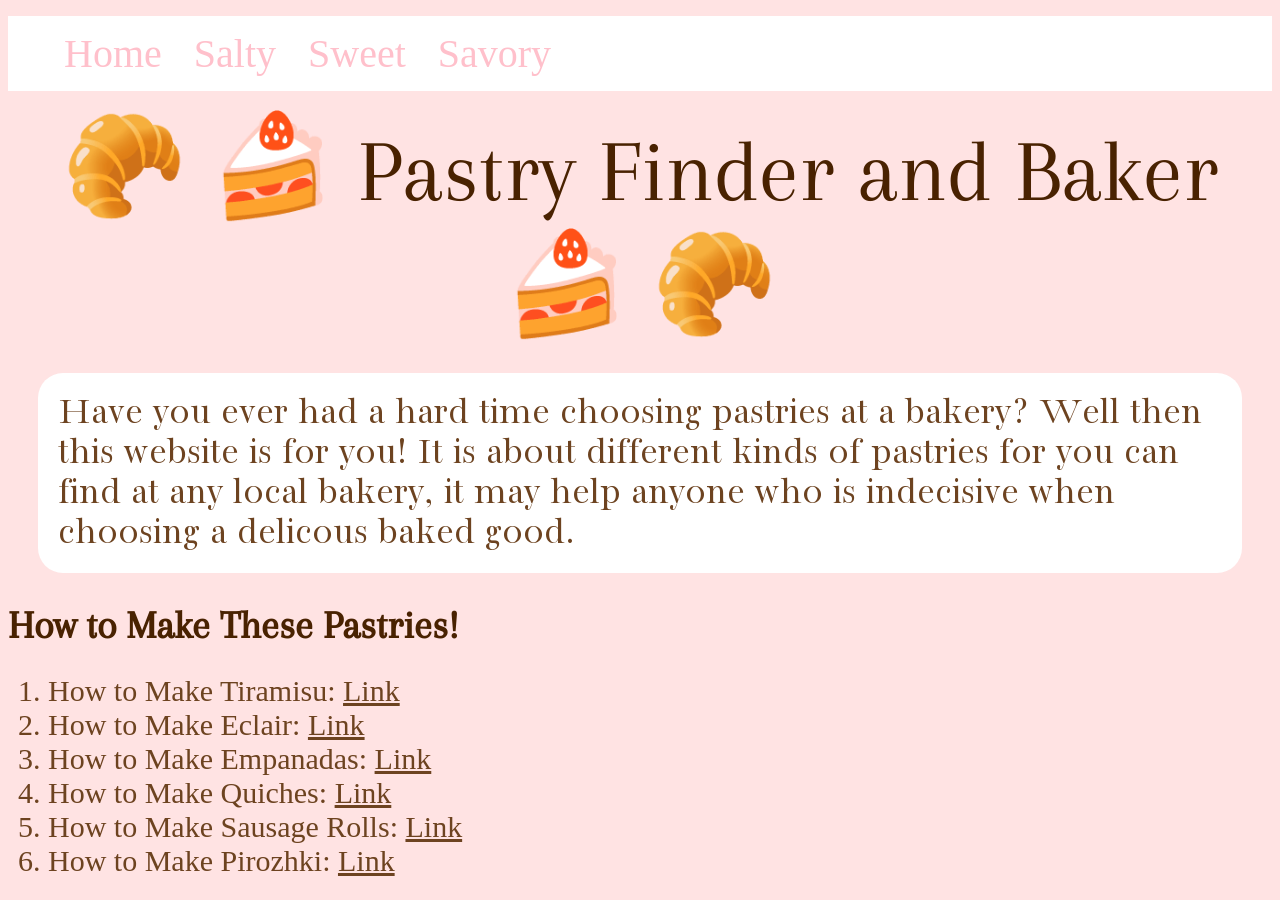
<file: index.html>
<!DOCTYPE html>
<html>
  <head>
    <link rel="stylesheet" href="links.css"> 
    <link rel="stylesheet" href="style.css">
    <link href='https://fonts.googleapis.com/css?family=Arapey' rel='stylesheet'>
    <link href='https://fonts.googleapis.com/css?family=Bacasime Antique' rel='stylesheet'>
  </head>
  <body>
    <ul>
      <li><a href="index.html">Home</a></li> 
      <li> <a href="salty-page.html">Salty</a></li>
      <li><a href="sweet-page.html">Sweet</a></li>
      <li><a href="savory-page.html">Savory</a></li>
    </ul>
    <!-- Home Page Titles and Emojis -->
    <div class="heading">
      <span style='font-size:100px;'>&#129360;</span>
      <span style='font-size:100px;'>&#127856;</span>
      Pastry Finder and Baker
      <span style='font-size:100px;'>&#127856;</span>
      <span style='font-size:100px;'>&#129360;</span>
      
    </div>

    
    <!-- Home Page Paragraph -->
      <p>Have you ever had a hard time choosing pastries at a bakery? Well then this website is  for you! It is about different kinds of pastries for you can find at any local bakery, it may help anyone who is indecisive when choosing a delicous baked good.
      </p>
    <h1>How to Make These Pastries!</h1>  
      <ol>
        <div class = "links" >  
        <li>How to Make Tiramisu:  
        <a class="links" href=https://www.youtube.com/shorts/uP8ioaNEmtQ> Link </a>
        </li>
        <li>How to Make Eclair: 
          <a class="links" href= https://www.youtube.com/shorts/-qvWQ_8wYzw>Link</a> 
        </li>
        <li>How to Make Empanadas: 
          <a class="links" href= https://www.youtube.com/shorts/fDM9_P0GszM>Link</a> 
        </li>
        <li>How to Make Quiches: 
          <a class="links" href=https://www.youtube.com/shorts/VfquErW1lqs>Link</a> 
          <li>How to Make Sausage Rolls: 
            <a class="links" href=hhttps://www.youtube.com/shorts/TBAPcUQUDa8>Link</a> 
          </li>
          <li>How to Make Pirozhki: 
            <a class="links" href=https://www.youtube.com/shorts/b44vdqbFBRs>Link</a> 
          </li>
          
        </div> 
      </ol>
  
  </body>
</html>
</file>
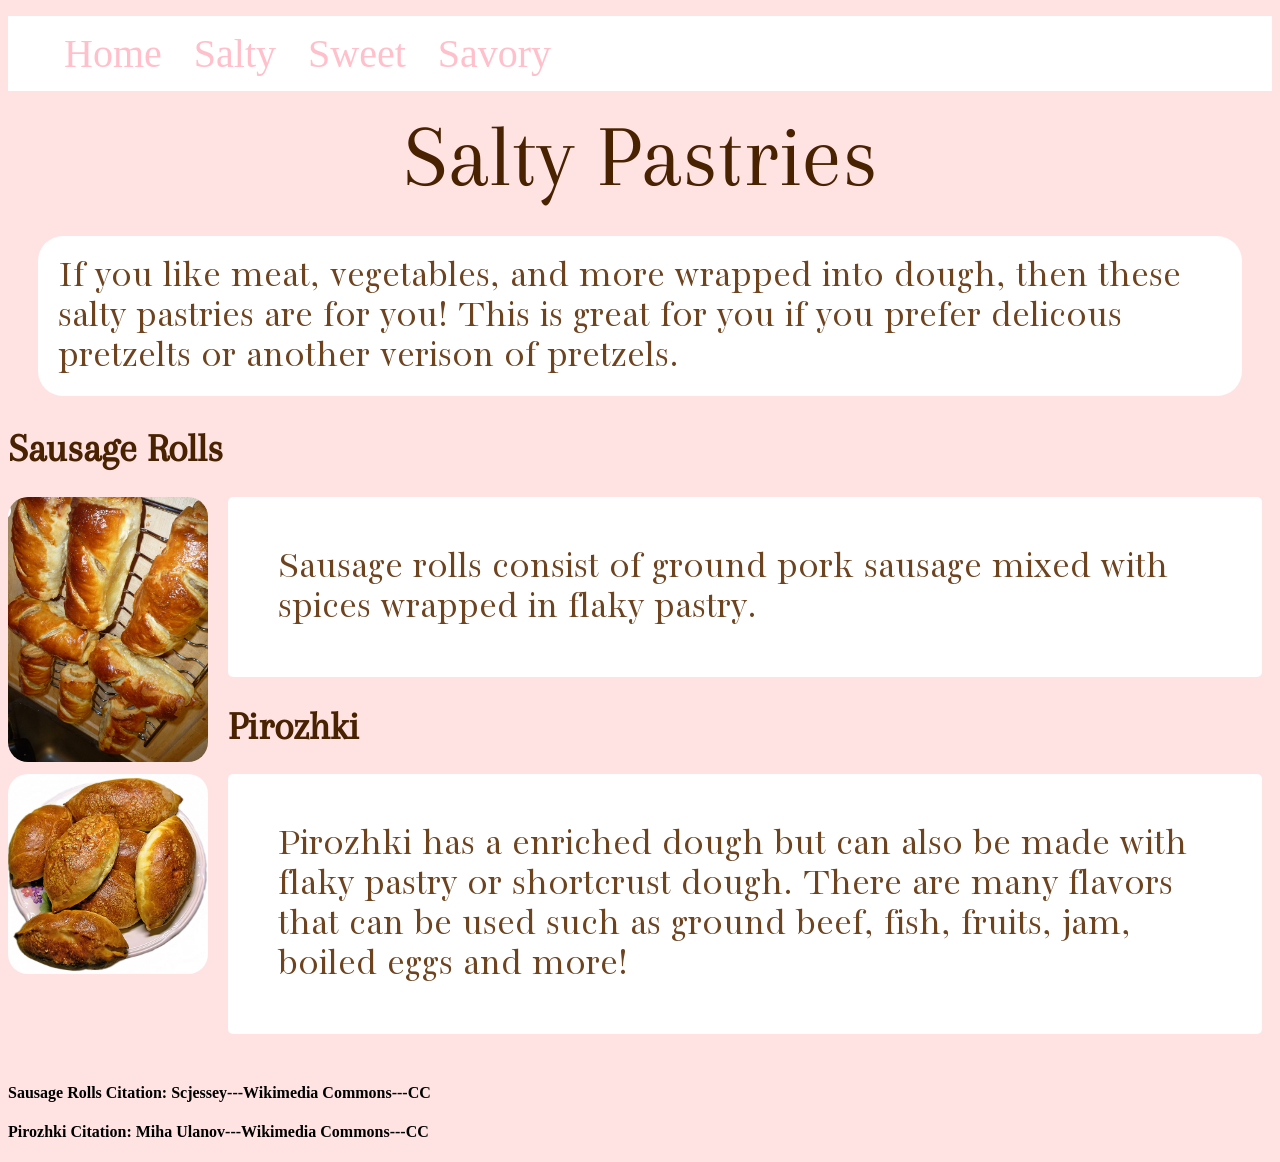
<file: salty-page.html>
<!DOCTYPE html>
<html>
  <head>
    <link rel="stylesheet" href="links.css"> 
    <link rel="stylesheet" href="style.css">
    <link rel="stylesheet" href="style.css">
    <link href='https://fonts.googleapis.com/css?family=Arapey' rel='stylesheet'>
    <link href='https://fonts.googleapis.com/css?family=Bacasime Antique' rel='stylesheet'>
  </head>
  <body>
    <ul>
      <li><a href="index.html">Home</a> </li> 
      <li> <a href="salty-page.html">Salty</a>  </li>
      <li><a href="sweet-page.html">Sweet</a> </li>
      <li><a href="savory-page.html">Savory</a> </li>
    </ul>
    <!---------------------------------------------------------------->  
    <div class="heading">Salty Pastries</div>
    <p>If you like meat, vegetables, and more wrapped into dough, then these salty pastries are for you! This is great for you if you prefer delicous pretzelts or another verison of pretzels.</p>
<!---------------------------------------------------------------->      
    <h1>Sausage Rolls</h1>
    <img src="sausage-rolls.png" alt="Sausage Rolls" />
    <div class="information"><p>Sausage rolls consist of ground pork sausage mixed with spices wrapped in flaky pastry. </p>
    </div> 
    <!----------------------------------------------------------------> 
    <h1>Pirozhki</h1>
    <img src="pirozhki.png" alt="Pirozhki" />
    <div class="information">
      <p> Pirozhki has a enriched dough but can also be made with flaky pastry or shortcrust dough. There are many flavors that can be used such as ground beef, fish, fruits, jam, boiled eggs and more!</p>
    </div>
    <!----------------------------------------------------------------> 

    <br>
    <h4> Sausage Rolls Citation: Scjessey---Wikimedia Commons---CC</h4>
    <h4> Pirozhki Citation: Miha Ulanov---Wikimedia Commons---CC</h4>
  </body>
</html>
</file>
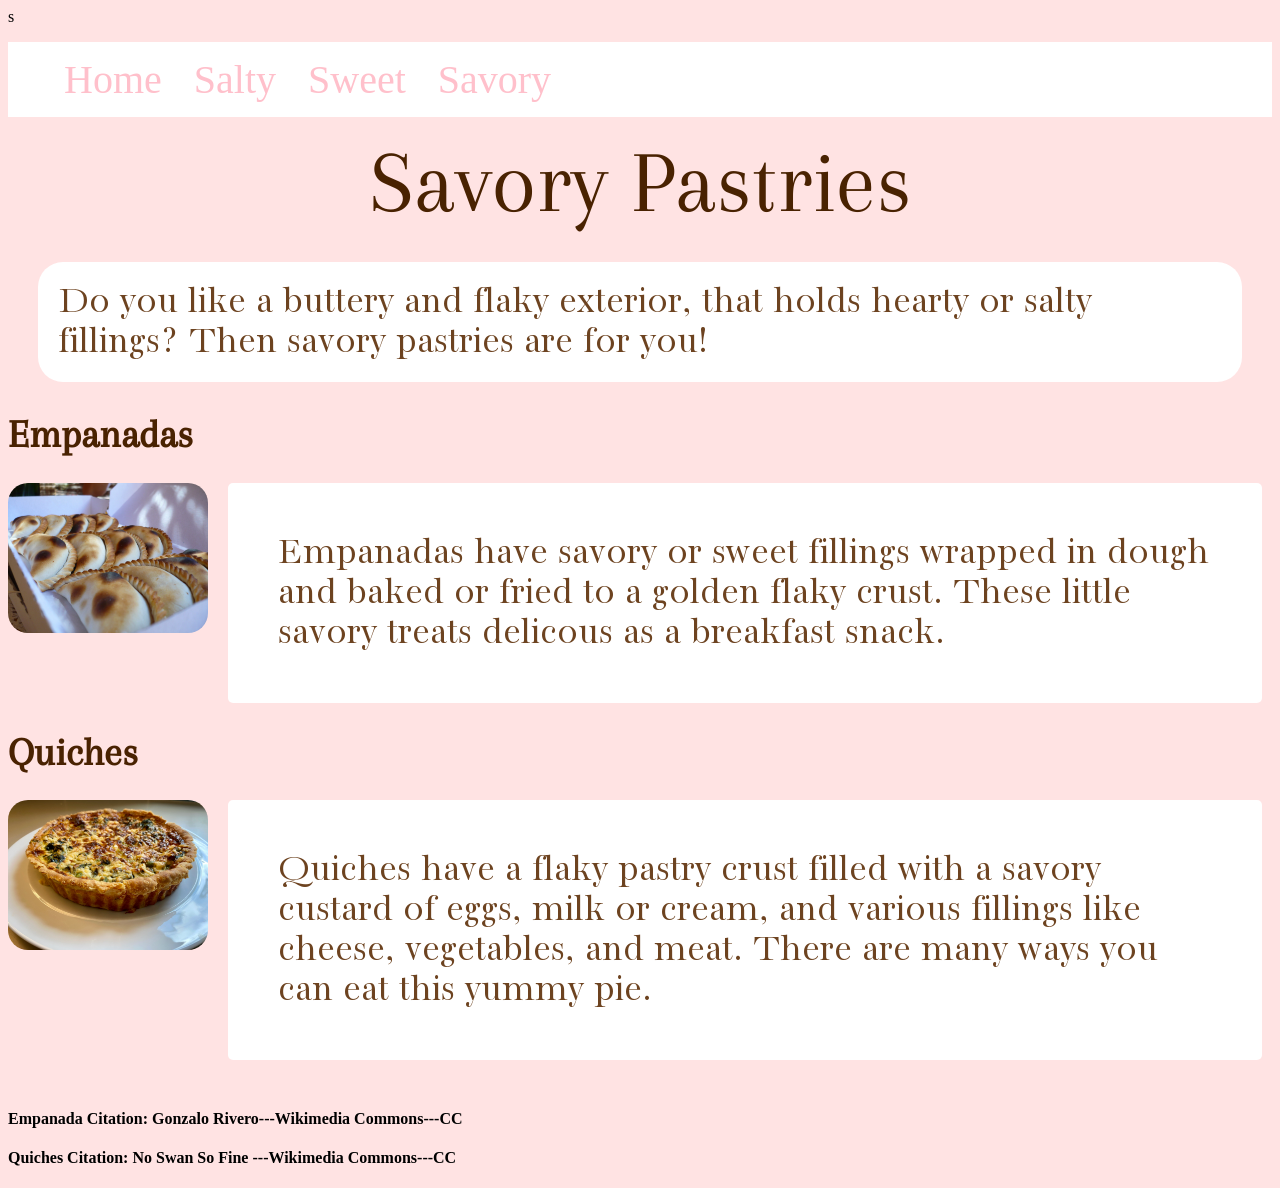
<file: savory-page.html>
s<!DOCTYPE html>
<html>
  <head>
    <link rel="stylesheet" href="links.css"> 
    <link rel="stylesheet" href="style.css">
    <link rel="stylesheet" href="style.css">
    <link href='https://fonts.googleapis.com/css?family=Arapey' rel='stylesheet'>
    <link href='https://fonts.googleapis.com/css?family=Bacasime Antique' rel='stylesheet'>
  </head>
  <body>
    <ul>
      <li><a href="index.html">Home</a> </li> 
      <li> <a href="salty-page.html">Salty</a>  </li>
      <li><a href="sweet-page.html">Sweet</a> </li>
      <li><a href="savory-page.html">Savory</a> </li>
    </ul>
<!---------------------------------------------------------------->  
    <div class="heading">Savory Pastries</div>
    <p>Do you like a buttery and flaky exterior, that holds hearty or salty fillings? Then savory pastries are for you!</p>
<!---------------------------------------------------------------->  
      <h1>Empanadas</h1>
        <img src="empanadas.png" alt="empanadas"/>
    <div class="information"><p>Empanadas have savory or sweet fillings wrapped in dough and baked or fried to a golden flaky crust. These little savory treats delicous as a breakfast snack. </p>
  </div> 
<!----------------------------------------------------------------> 
    <h1>Quiches</h1>
    <img src="quiches.png" alt="Image description" />
  <div class="information">
    <p>Quiches have a flaky pastry crust filled with a savory custard of eggs, milk or cream, and various fillings like cheese, vegetables, and meat. There are many ways you can eat this yummy pie.</p>
  </div>
<!----------------------------------------------------------------> 
    
    <br>
    <h4> Empanada Citation: Gonzalo Rivero---Wikimedia Commons---CC</h4>
    <h4> Quiches Citation: No Swan So Fine ---Wikimedia Commons---CC</h4>

  </body>
</html>
</file>
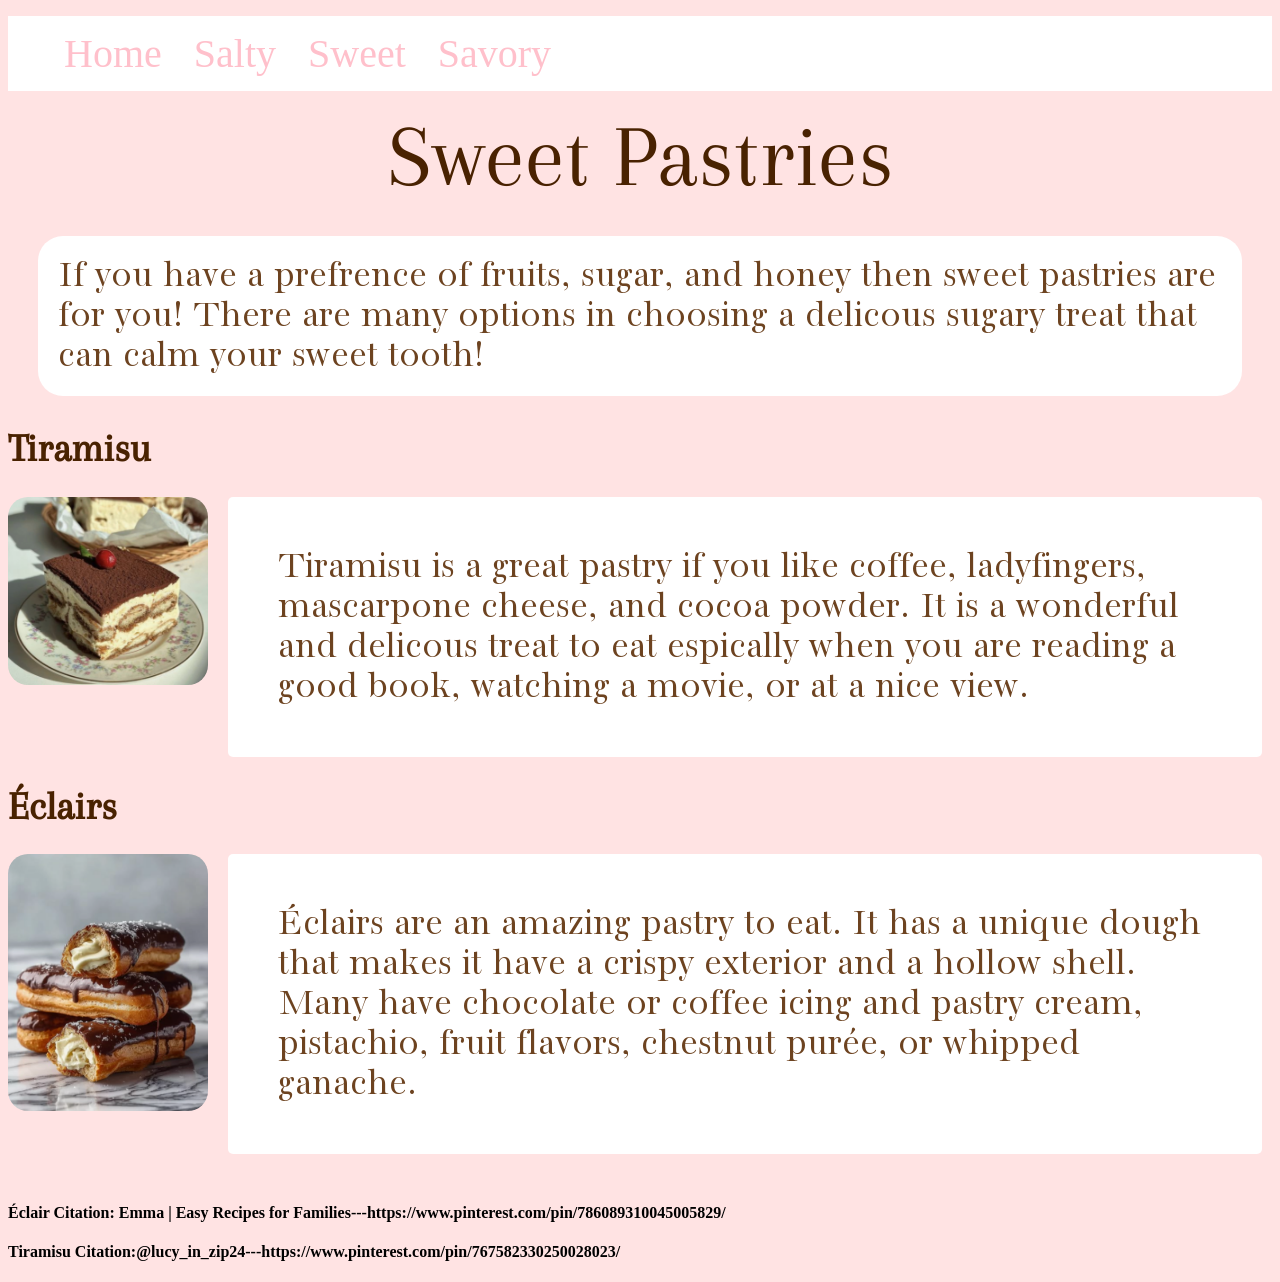
<file: sweet-page (1).html>
<!DOCTYPE html>
<html>
  <head>
    <link rel="stylesheet" href="links.css"> 
    <link rel="stylesheet" href="style.css"> 
    <link rel="stylesheet" href="style.css">
    <link href='https://fonts.googleapis.com/css?family=Arapey' rel='stylesheet'>
    <link href='https://fonts.googleapis.com/css?family=Bacasime Antique' rel='stylesheet'>
  </head>
  <body>
    <ul>
      <li><a href="index.html">Home</a> </li> 
      <li> <a href="salty-page.html">Salty</a>  </li>
      <li><a href="sweet-page.html">Sweet</a> </li>
      <li><a href="savory-page.html">Savory</a> </li>
    </ul>
    
    <div class="heading">Sweet Pastries</div>
    
    <p>If you have a prefrence of fruits, sugar, and honey then sweet pastries are for you! There are many options in choosing a delicous sugary treat that can calm your sweet tooth! </p>
   
<h1>Tiramisu</h1>
    <img src="tiramisu.png" alt="tiramisu"/>
      <div class="information">
        <p>Tiramisu is a great pastry if you like coffee, ladyfingers, mascarpone cheese, and cocoa powder. It is a wonderful and delicous treat to eat espically when you  are reading a good book, watching a movie, or at a nice view. </p>
      </div>
<h1>Éclairs</h1>
    <img src="eclairs.png" alt="eclair" />
      <div class="information">
         <p>Éclairs are an amazing pastry to eat. It has a unique dough that makes it have a crispy exterior and a hollow shell. Many have  chocolate or coffee icing and pastry cream, pistachio, fruit flavors, chestnut purée, or whipped ganache.</p>
      </div>
    
    <br>
      <h4> Éclair Citation: Emma | Easy Recipes for Families---https://www.pinterest.com/pin/786089310045005829/</h4>
      <h4> Tiramisu Citation:@lucy_in_zip24---https://www.pinterest.com/pin/767582330250028023/</h4>

  
    
  </body>
</html>
</file>
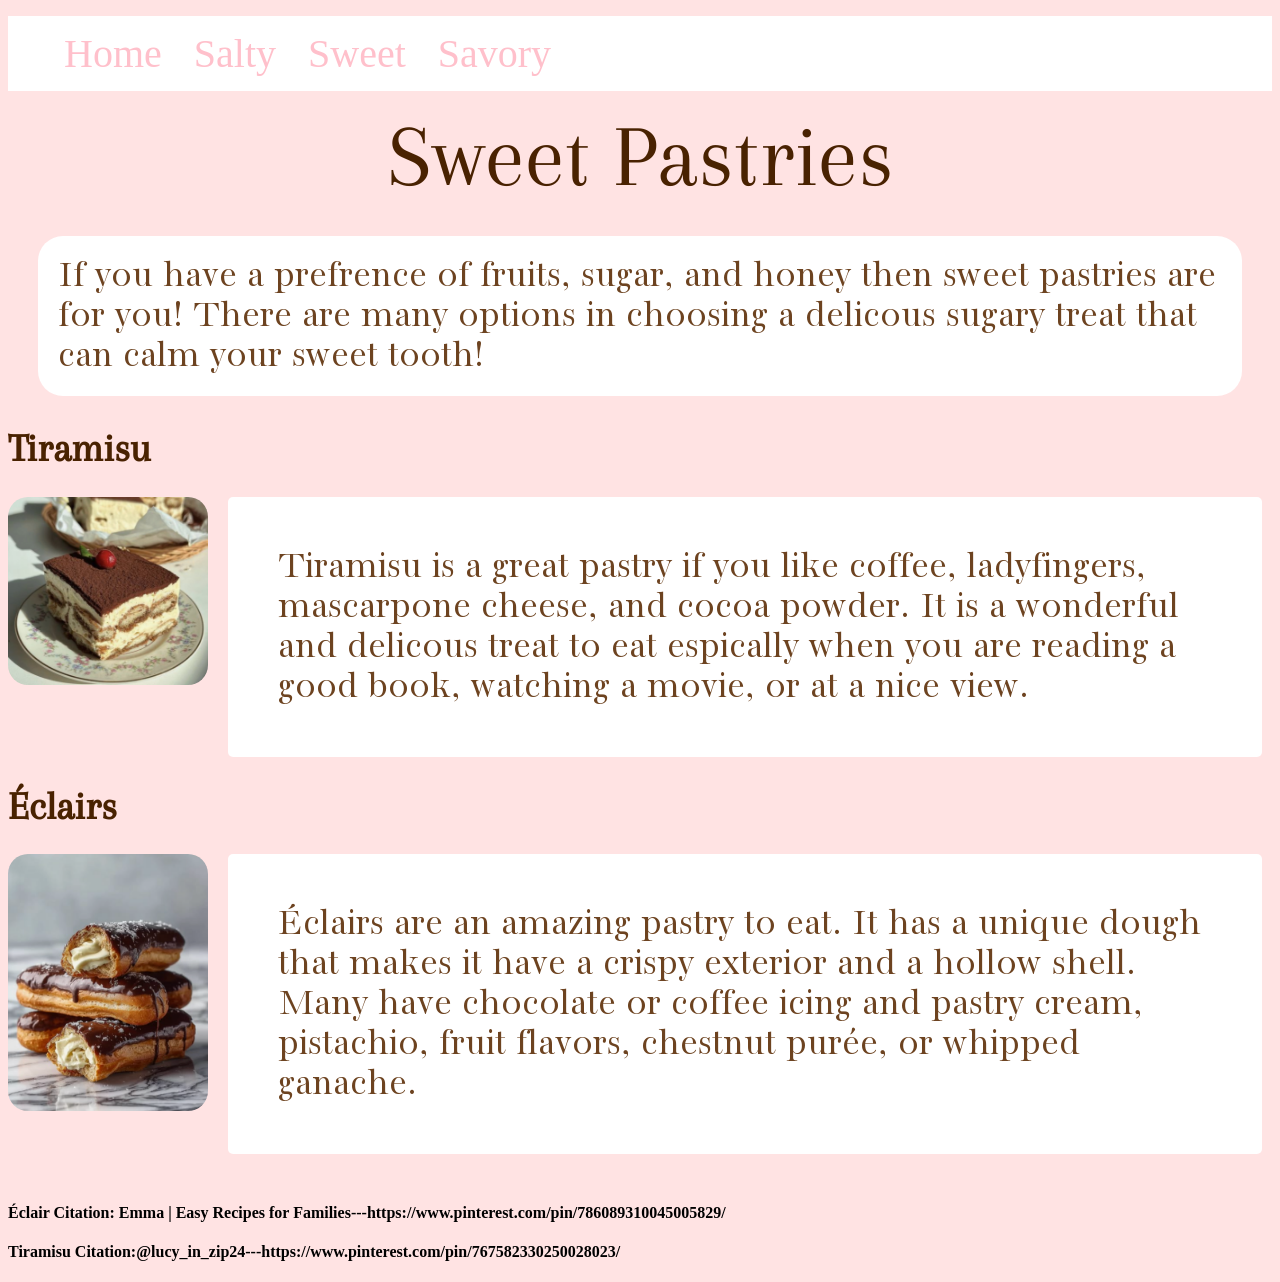
<file: sweet-page.html>
<!DOCTYPE html>
<html>
  <head>
    <link rel="stylesheet" href="links.css"> 
    <link rel="stylesheet" href="style.css"> 
    <link rel="stylesheet" href="style.css">
    <link href='https://fonts.googleapis.com/css?family=Arapey' rel='stylesheet'>
    <link href='https://fonts.googleapis.com/css?family=Bacasime Antique' rel='stylesheet'>
  </head>
  <body>
    <ul>
      <li><a href="index.html">Home</a> </li> 
      <li> <a href="salty-page.html">Salty</a>  </li>
      <li><a href="sweet-page.html">Sweet</a> </li>
      <li><a href="savory-page.html">Savory</a> </li>
    </ul>
    
    <div class="heading">Sweet Pastries</div>
    
    <p>If you have a prefrence of fruits, sugar, and honey then sweet pastries are for you! There are many options in choosing a delicous sugary treat that can calm your sweet tooth! </p>
   
<h1>Tiramisu</h1>
    <img src="tiramisu.png" alt="tiramisu"/>
      <div class="information">
        <p>Tiramisu is a great pastry if you like coffee, ladyfingers, mascarpone cheese, and cocoa powder. It is a wonderful and delicous treat to eat espically when you  are reading a good book, watching a movie, or at a nice view. </p>
      </div>
<h1>Éclairs</h1>
    <img src="eclairs.png" alt="eclair" />
      <div class="information">
         <p>Éclairs are an amazing pastry to eat. It has a unique dough that makes it have a crispy exterior and a hollow shell. Many have  chocolate or coffee icing and pastry cream, pistachio, fruit flavors, chestnut purée, or whipped ganache.</p>
      </div>
    
    <br>
      <h4> Éclair Citation: Emma | Easy Recipes for Families---https://www.pinterest.com/pin/786089310045005829/</h4>
      <h4> Tiramisu Citation:@lucy_in_zip24---https://www.pinterest.com/pin/767582330250028023/</h4>

  
    
  </body>
</html>
</file>
<file: links.css>
/* Code for the Links at the top if the pages */
ul li{
  float: left; 
}

ul {
  list-style-type: none;
  overflow: hidden;
  background-color: white;
}
ul li a {
  display: block;
  color: pink;
  align-content: center;
  padding: 14px 16px;
  text-decoration: none;
  font-size: 40px;
}
/* -------------------------------------------- */

.links{
  color: #6d4320;
  font-size: 30px;

  
}
</file>
<file: style.css>
body {
  background: #ffe3e3;

}


/* Code for the Paragraphs on the pages */
p{
  color: #6d4320;
  font-size: 40px;
  font-family: 'Bacasime Antique';
  background-color: white;
  border-radius: 25px;
  padding: 20px;
  margin: 30px;
}
/* -------------------------------------------- */


/* Code for the Heading at the top of the pages */
.heading{
  font-family: 'Arapey';
  font-size: 90px;
  text-align: center;
  color: 	#492201; 
}
/* -------------------------------------------- */



/* Code for the Images */
img{ width: 200px;
float: left;
margin-right: 20px;
border-radius: 20px;
}
/* -------------------------------------------- */



h1{
  font-family: 'Arapey';
  font-size: 40px;
  color: 	#492201; 
}


.information{
  color: #6d4320;
  font-size: 8px;
  font-family: 'Bacasime Antique';
  background-color: white;
  border-radius: 5px;
  margin: 10px;
  align-content: center;
}
/* -------------------------------------------- */
.home-images{
  display: flex;
  justify-content: center;
  align-items: center;
  flex-direction: row;
  justify-content: space-around;
}
</file>
